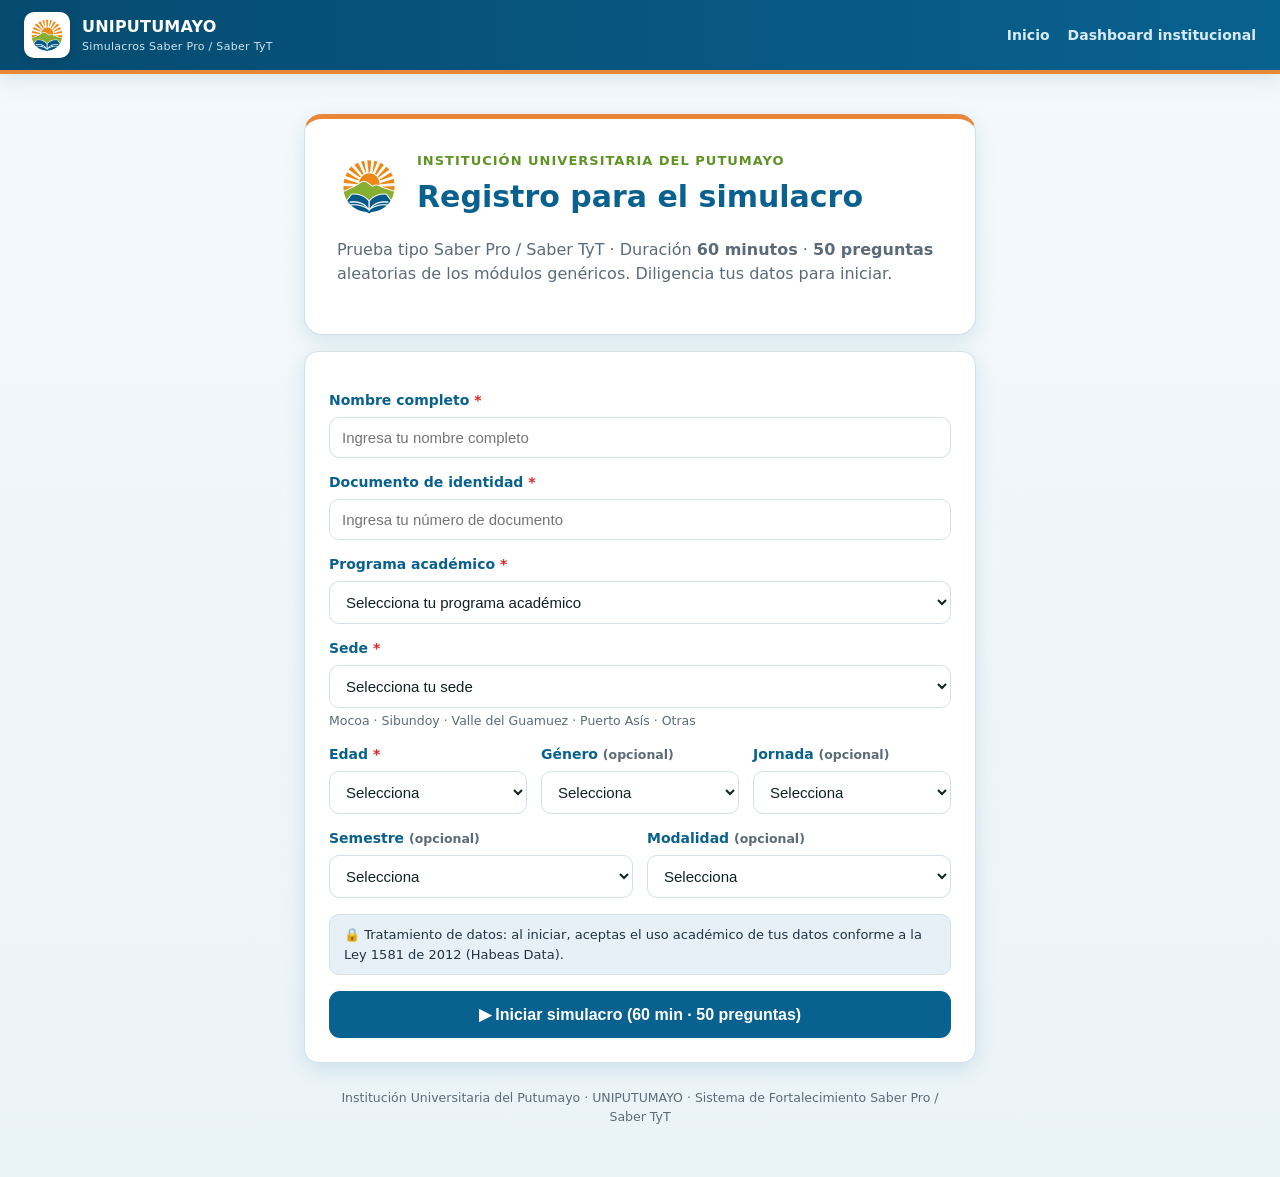
<file: index.html>
<!DOCTYPE html>
<html lang="es">
<head>
<meta charset="UTF-8">
<meta name="viewport" content="width=device-width, initial-scale=1.0">
<title>Simulacro Saber Pro / Saber TyT · UNIPUTUMAYO</title>
<link rel="icon" type="image/png" href="assets/img/favicon.png">
<link rel="stylesheet" href="assets/css/styles.css">
</head>
<body>
<div class="topbar">
  <div class="brand">
    <span class="logo"><img src="assets/img/logo.png" alt="Logo UNIPUTUMAYO"></span>
    <span class="txt">UNIPUTUMAYO<small>Simulacros Saber Pro / Saber TyT</small></span>
  </div>
  <div class="nav"><a href="index.html">Inicio</a><a href="dashboard.html">Dashboard institucional</a></div>
</div>

<div class="container-narrow">
  <div class="hero mt16">
    <div class="logo-hero">
      <img src="assets/img/logo.png" alt="Logo UNIPUTUMAYO">
      <div>
        <div class="kicker">Institución Universitaria del Putumayo</div>
        <h1 style="margin:.1em 0">Registro para el simulacro</h1>
      </div>
    </div>
    <p>Prueba tipo Saber Pro / Saber TyT · Duración <b>60 minutos</b> · <b>50 preguntas</b> aleatorias de los módulos genéricos. Diligencia tus datos para iniciar.</p>
  </div>

  <form id="form" class="card mt16" novalidate>
    <div class="field" id="f_nombre">
      <label class="req" for="nombre">Nombre completo</label>
      <input id="nombre" name="nombre" type="text" placeholder="Ingresa tu nombre completo" autocomplete="off">
      <div class="err">Ingresa tu nombre completo (solo letras).</div>
    </div>

    <div class="field" id="f_doc">
      <label class="req" for="documento">Documento de identidad</label>
      <input id="documento" name="documento" type="text" inputmode="numeric" placeholder="Ingresa tu número de documento" autocomplete="off">
      <div class="err">Ingresa un documento válido (solo números, 5–15 dígitos).</div>
    </div>

    <div class="field" id="f_prog">
      <label class="req" for="programa">Programa académico</label>
      <select id="programa" name="programa"><option value="">Selecciona tu programa académico</option></select>
      <div class="err">Selecciona un programa.</div>
    </div>

    <div class="field" id="f_sede">
      <label class="req" for="sede">Sede</label>
      <select id="sede" name="sede"><option value="">Selecciona tu sede</option></select>
      <div class="hint">Mocoa · Sibundoy · Valle del Guamuez · Puerto Asís · Otras</div>
      <div class="err">Selecciona una sede.</div>
    </div>

    <div class="grid-3">
      <div class="field" id="f_edad">
        <label class="req" for="edad">Edad</label>
        <select id="edad" name="edad"><option value="">Selecciona</option></select>
        <div class="err">Selecciona un rango.</div>
      </div>
      <div>
        <label for="genero">Género <span class="hint">(opcional)</span></label>
        <select id="genero" name="genero"><option value="">Selecciona</option></select>
      </div>
      <div>
        <label for="jornada">Jornada <span class="hint">(opcional)</span></label>
        <select id="jornada" name="jornada"><option value="">Selecciona</option></select>
      </div>
    </div>

    <div class="grid-2">
      <div>
        <label for="semestre">Semestre <span class="hint">(opcional)</span></label>
        <select id="semestre" name="semestre"><option value="">Selecciona</option></select>
      </div>
      <div>
        <label for="modalidad">Modalidad <span class="hint">(opcional)</span></label>
        <select id="modalidad" name="modalidad"><option value="">Selecciona</option></select>
      </div>
    </div>

    <div class="pill-note mt16">🔒 Tratamiento de datos: al iniciar, aceptas el uso académico de tus datos conforme a la Ley 1581 de 2012 (Habeas Data).</div>

    <div class="btn-row mt16">
      <button type="submit" class="btn lg block">▶ Iniciar simulacro (60 min · 50 preguntas)</button>
    </div>
  </form>

  <div class="footer">Institución Universitaria del Putumayo · UNIPUTUMAYO · Sistema de Fortalecimiento Saber Pro / Saber TyT</div>
</div>

<script src="assets/js/preguntas.js"></script>
<script src="assets/js/app.js"></script>
<script src="assets/js/config.js"></script>
<script src="assets/js/api.js"></script>
<script>
(function(){
  const C = window.CATALOGOS;
  // Rellena un select con lista simple
  const fill=(id,arr)=>{ const s=document.getElementById(id); arr.forEach(v=>{ const o=document.createElement("option"); o.value=v; o.textContent=v; s.appendChild(o); }); };
  // Rellena el select de programas soportando grupos (optgroup) o lista simple
  const fillProgramas=(id,data)=>{
    const s=document.getElementById(id);
    if(Array.isArray(data) && data.length && typeof data[0]==="object" && data[0].grupo){
      data.forEach(g=>{
        const og=document.createElement("optgroup"); og.label=g.grupo;
        g.items.forEach(v=>{ const o=document.createElement("option"); o.value=v; o.textContent=v; og.appendChild(o); });
        s.appendChild(og);
      });
    } else {
      fill(id, data);
    }
  };
  fillProgramas("programa",C.programas);
  fill("sede",C.sedes); fill("edad",C.edades);
  fill("genero",C.generos); fill("jornada",C.jornadas); fill("semestre",C.semestres); fill("modalidad",C.modalidades);

  const form=document.getElementById("form");
  const nombre=document.getElementById("nombre"), doc=document.getElementById("documento");
  doc.addEventListener("input",()=>{ doc.value=doc.value.replace(/\D/g,"").slice(0,15); });
  nombre.addEventListener("input",()=>{ nombre.value=nombre.value.replace(/[^\p{L}\s'.-]/gu,""); });

  function invalid(id,cond){ const f=document.getElementById(id); f.classList.toggle("invalid",cond); return cond; }

  form.addEventListener("submit",function(e){
    e.preventDefault();
    let bad=false;
    bad = invalid("f_nombre", nombre.value.trim().length<3) || bad;
    bad = invalid("f_doc", !/^\d{5,15}$/.test(doc.value.trim())) || bad;
    bad = invalid("f_prog", !document.getElementById("programa").value) || bad;
    bad = invalid("f_sede", !document.getElementById("sede").value) || bad;
    bad = invalid("f_edad", !document.getElementById("edad").value) || bad;
    if(bad){ document.querySelector(".invalid")?.scrollIntoView({behavior:"smooth",block:"center"}); return; }

    const estudiante = {
      nombre:nombre.value.trim(), documento:doc.value.trim(),
      programa:document.getElementById("programa").value, sede:document.getElementById("sede").value,
      edad:document.getElementById("edad").value, genero:document.getElementById("genero").value,
      jornada:document.getElementById("jornada").value, semestre:document.getElementById("semestre").value,
      modalidad:document.getElementById("modalidad").value
    };
    const preguntas = APP.seleccionarPreguntas(APP.NUM_PREGUNTAS);
    const sesion = {
      id: APP.uid(), estudiante,
      preguntasIds: preguntas.map(q=>q.id),
      respuestas: {}, marcadas: {},
      inicio: Date.now(),
      finTs: Date.now() + APP.DURACION_MIN*60*1000,
      actual: 0, entregado:false
    };
    APP.setSesion(sesion);
    window.location.href="simulacro.html";
  });
})();
</script>
</body>
</html>
</file>
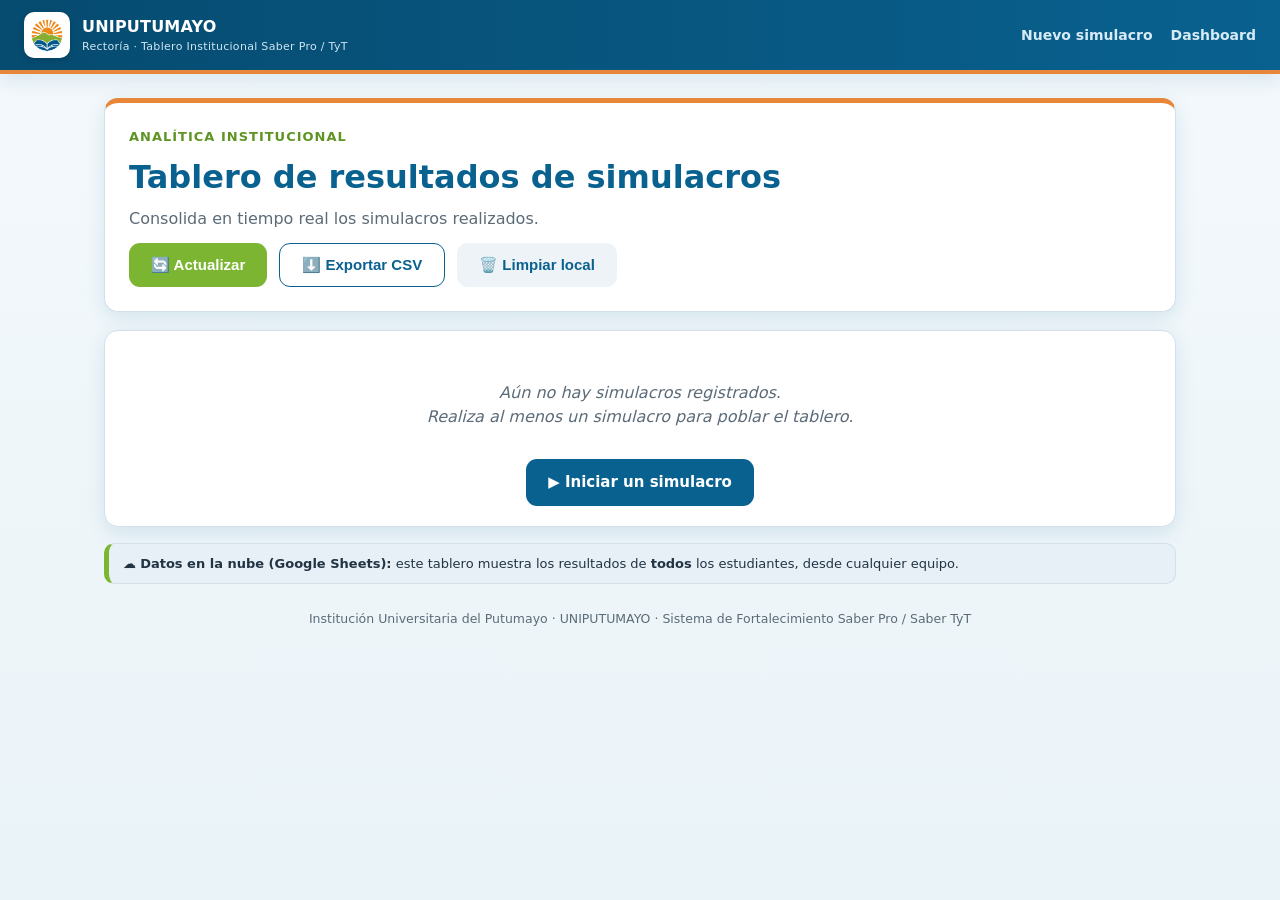
<file: dashboard.html>
<!DOCTYPE html>
<html lang="es">
<head>
<meta charset="UTF-8">
<meta name="viewport" content="width=device-width, initial-scale=1.0">
<title>Dashboard institucional · UNIPUTUMAYO</title>
<link rel="icon" type="image/png" href="assets/img/favicon.png">
<link rel="stylesheet" href="assets/css/styles.css">
</head>
<body>
<div class="topbar">
  <div class="brand">
    <span class="logo"><img src="assets/img/logo.png" alt="Logo UNIPUTUMAYO"></span>
    <span class="txt">UNIPUTUMAYO<small>Rectoría · Tablero Institucional Saber Pro / TyT</small></span>
  </div>
  <div class="nav"><a href="index.html">Nuevo simulacro</a><a href="dashboard.html">Dashboard</a></div>
</div>

<div class="container">
  <div class="card" style="display:flex;justify-content:space-between;align-items:center;flex-wrap:wrap;gap:12px;border-top:5px solid var(--sol)">
    <div>
      <div class="kicker">Analítica institucional</div>
      <h1 style="margin:.2em 0;color:#09618F">Tablero de resultados de simulacros</h1>
      <p style="color:#5B6B78;margin:0">Consolida en tiempo real los simulacros realizados.</p>
    </div>
    <div class="btn-row">
      <button class="btn verde" id="btnRefrescar">🔄 Actualizar</button>
      <button class="btn ghost" id="btnExport">⬇️ Exportar CSV</button>
      <button class="btn grey" id="btnClear">🗑️ Limpiar local</button>
    </div>
  </div>

  <div id="content"></div>

  <div class="footer">Institución Universitaria del Putumayo · UNIPUTUMAYO · Sistema de Fortalecimiento Saber Pro / Saber TyT</div>
</div>

<script src="assets/js/app.js"></script>
<script src="assets/js/config.js"></script>
<script src="assets/js/api.js"></script>
<script>
(async function(){
  const el=id=>document.getElementById(id);
  const content = el("content");

  content.innerHTML = '<div class="panel"><div class="empty">⏳ Cargando resultados'
    + (API.enabled() ? ' desde Google Sheets…' : ' (modo local)…') + '</div></div>';

  let data = [];
  try{ data = await API.listarResultados(); }catch(e){ data = APP.getResultados(); }

  const fuente = API.enabled()
    ? '<div class="pill-note" style="margin-top:16px;border-left:5px solid var(--verde)">☁️ <b>Datos en la nube (Google Sheets):</b> este tablero muestra los resultados de <b>todos</b> los estudiantes, desde cualquier equipo.</div>'
    : '<div class="pill-note" style="margin-top:16px;border-left:5px solid var(--sol)">💾 <b>Modo local:</b> se muestran solo los simulacros hechos en este navegador.</div>';

  if(!data.length){
    content.innerHTML='<div class="panel"><div class="empty">Aún no hay simulacros registrados.<br>Realiza al menos un simulacro para poblar el tablero.</div>'
      +'<div class="center"><a class="btn" href="index.html">▶ Iniciar un simulacro</a></div></div>' + fuente;
    setupButtons(data); return;
  }

  const n=data.length;
  const promGlobal = Math.round(data.reduce((s,r)=>s+r.global,0)/n*10)/10;
  const nivel=p=> p>=80?"Avanzado": p>=60?"Satisfactorio": p>=40?"Mínimo":"Inicial";
  const nivelCount={Avanzado:0,Satisfactorio:0,"Mínimo":0,Inicial:0};
  data.forEach(r=> nivelCount[nivel(r.global)]++);

  const sede={}, prog={}, modAcc={};
  data.forEach(r=>{
    (sede[r.estudiante.sede]=sede[r.estudiante.sede]||{n:0,sum:0}); sede[r.estudiante.sede].n++; sede[r.estudiante.sede].sum+=r.global;
    (prog[r.estudiante.programa]=prog[r.estudiante.programa]||{n:0,sum:0}); prog[r.estudiante.programa].n++; prog[r.estudiante.programa].sum+=r.global;
    for(const m in r.porModulo){ const o=r.porModulo[m]; (modAcc[m]=modAcc[m]||{ok:0,total:0}); modAcc[m].ok+=o.ok; modAcc[m].total+=o.total; }
  });
  const modPc={}; for(const m in modAcc){ modPc[m]=Math.round(modAcc[m].ok/modAcc[m].total*100); }
  const bestMod = Object.entries(modPc).sort((a,b)=>b[1]-a[1])[0];
  const worstMod = Object.entries(modPc).sort((a,b)=>a[1]-b[1])[0];

  const kpis=`<div class="dash-grid" style="margin-top:18px">
    <div class="stat"><div class="t">Simulacros realizados</div><div class="n">${n}</div><div class="s">Estudiantes evaluados</div></div>
    <div class="stat"><div class="t">Promedio global</div><div class="n">${promGlobal}%</div><div class="s">Nivel: ${nivel(promGlobal)}</div></div>
    <div class="stat"><div class="t">Mejor módulo</div><div class="n">${bestMod?bestMod[1]+'%':'—'}</div><div class="s">${bestMod?bestMod[0]:''}</div></div>
    <div class="stat"><div class="t">Módulo con más brecha</div><div class="n">${worstMod?worstMod[1]+'%':'—'}</div><div class="s">${worstMod?worstMod[0]:''}</div></div>
  </div>`;

  function barList(obj, isPromedio){
    const keys=Object.keys(obj);
    if(!keys.length) return '<div class="empty">Sin datos</div>';
    let html="";
    keys.sort((a,b)=> (isPromedio? (obj[b].sum/obj[b].n)-(obj[a].sum/obj[a].n) : obj[b]-obj[a]));
    keys.forEach(k=>{
      const val = isPromedio? Math.round(obj[k].sum/obj[k].n) : obj[k];
      const extra = isPromedio? ` <span style="color:#5B6B78;font-weight:400">(${obj[k].n})</span>`:"";
      html+=`<div class="bar-row"><div class="name">${APP.escape(k)}${extra}</div><div class="bar"><i style="width:${val}%"></i></div><div class="pc">${val}%</div></div>`;
    });
    return html;
  }

  function donut(counts,total){
    const colors={Avanzado:"#2E9E4F",Satisfactorio:"#7CB532","Mínimo":"#E8873A",Inicial:"#5B6B78"};
    let acc=0; const R=60,C=2*Math.PI*R; let segs="";
    for(const k of ["Avanzado","Satisfactorio","Mínimo","Inicial"]){
      const frac=total? counts[k]/total:0; const len=frac*C;
      if(len>0){ segs+=`<circle r="${R}" cx="90" cy="90" fill="transparent" stroke="${colors[k]}" stroke-width="26" stroke-dasharray="${len} ${C-len}" stroke-dashoffset="${-acc}" transform="rotate(-90 90 90)"></circle>`; }
      acc+=len;
    }
    let leg=""; for(const k in colors){ leg+=`<div style="display:flex;align-items:center;gap:8px;margin:4px 0;font-size:13px"><span style="width:12px;height:12px;border-radius:3px;background:${colors[k]};display:inline-block"></span>${k}: <b>${counts[k]}</b></div>`; }
    return `<div style="display:flex;align-items:center;gap:20px;flex-wrap:wrap"><svg width="180" height="180" viewBox="0 0 180 180">${segs}<text x="90" y="86" text-anchor="middle" font-size="26" font-weight="800" fill="#09618F">${total}</text><text x="90" y="106" text-anchor="middle" font-size="11" fill="#5B6B78">estudiantes</text></svg><div>${leg}</div></div>`;
  }

  function radar(modPc){
    const labels=["Lectura Crítica","Razonamiento Cuantitativo","Competencias Ciudadanas","Comunicación Escrita","Inglés"];
    const vals=labels.map(l=> modPc[l]!=null?modPc[l]:0);
    const cx=140,cy=130,R=95, n=labels.length;
    const pt=(i,r)=>{ const a=-Math.PI/2 + i*2*Math.PI/n; return [cx+r*Math.cos(a), cy+r*Math.sin(a)]; };
    let grid=""; [0.25,0.5,0.75,1].forEach(f=>{ let p=""; for(let i=0;i<n;i++){ const [x,y]=pt(i,R*f); p+=(i?"L":"M")+x.toFixed(1)+" "+y.toFixed(1)+" "; } grid+=`<path d="${p}Z" fill="none" stroke="#DDE7EF"/>`; });
    let axes=""; for(let i=0;i<n;i++){ const [x,y]=pt(i,R); axes+=`<line x1="${cx}" y1="${cy}" x2="${x.toFixed(1)}" y2="${y.toFixed(1)}" stroke="#DDE7EF"/>`; }
    let poly=""; vals.forEach((v,i)=>{ const [x,y]=pt(i,R*v/100); poly+=(i?"L":"M")+x.toFixed(1)+" "+y.toFixed(1)+" "; });
    let dots=""; vals.forEach((v,i)=>{ const [x,y]=pt(i,R*v/100); dots+=`<circle cx="${x.toFixed(1)}" cy="${y.toFixed(1)}" r="3.5" fill="#09618F"/>`; });
    let labs=""; labels.forEach((l,i)=>{ const [x,y]=pt(i,R+18); const anchor= Math.abs(x-cx)<10?"middle":(x>cx?"start":"end"); labs+=`<text x="${x.toFixed(1)}" y="${y.toFixed(1)}" font-size="10.5" fill="#334" text-anchor="${anchor}">${l.length>16?l.split(' ')[0]:l}</text>`; });
    return `<svg width="280" height="270" viewBox="0 0 280 270">${grid}${axes}<path d="${poly}Z" fill="rgba(124,181,50,.28)" stroke="#7CB532" stroke-width="2"/>${dots}${labs}</svg>`;
  }

  function tablaSede(sede,data){
    let rows=""; const orden=["Mocoa","Sibundoy","Valle del Guamuez","Puerto Asís","Otras"];
    Object.keys(sede).sort((a,b)=>orden.indexOf(a)-orden.indexOf(b)).forEach(s=>{
      const o=sede[s]; const prom=Math.round(o.sum/o.n); const pct=Math.round(o.n/data.length*100);
      rows+=`<tr><td><b>${APP.escape(s)}</b></td><td>${o.n}</td><td>${pct}%</td><td>${prom}%</td><td>${nivel(prom)}</td></tr>`;
    });
    return `<table class="tbl"><thead><tr><th>Sede</th><th>Estudiantes</th><th>Participación</th><th>Promedio</th><th>Nivel</th></tr></thead><tbody>${rows}</tbody></table>`;
  }

  content.innerHTML = kpis
    + `<div class="two-col">
         <div class="panel"><h2>Participación por sede</h2>${barList(sede,true)}</div>
         <div class="panel"><h2>Desempeño promedio por programa</h2>${barList(prog,true)}</div>
       </div>`
    + `<div class="two-col">
         <div class="panel"><h2>Niveles de desempeño</h2>${donut(nivelCount,n)}
            <div class="pill-note" style="margin-top:10px">Escala: Avanzado ≥80% · Satisfactorio 60–79% · Mínimo 40–59% · Inicial &lt;40%.</div></div>
         <div class="panel"><h2>Ranking de competencias (módulos)</h2>
            <div style="display:flex;gap:16px;flex-wrap:wrap;align-items:center">
              <div>${radar(modPc)}</div>
              <div style="flex:1;min-width:200px">${barList(modPc,false)}</div>
            </div></div>
       </div>`
    + `<div class="panel"><h2>Resumen por sede</h2>${tablaSede(sede,data)}</div>`
    + `<div class="two-col">
         <div class="panel"><h2>Fortalezas</h2><ul class="clean">${Object.entries(modPc).sort((a,b)=>b[1]-a[1]).slice(0,2).map(([m,v])=>`<li><b>${APP.escape(m)}</b>: ${v}% de acierto.</li>`).join("")}</ul></div>
         <div class="panel"><h2>Brechas a priorizar</h2><ul class="clean">${Object.entries(modPc).sort((a,b)=>a[1]-b[1]).slice(0,2).map(([m,v])=>`<li><b>${APP.escape(m)}</b>: ${v}% de acierto — reforzar con cursos y simulacros.</li>`).join("")}</ul></div>
       </div>`
    + fuente;

  setupButtons(data);

  function setupButtons(data){
    const rb=el("btnRefrescar"); if(rb) rb.addEventListener("click",()=>location.reload());
    el("btnClear").addEventListener("click",()=>{ if(confirm("¿Borrar el respaldo LOCAL de este navegador?\n\n(No afecta los datos guardados en Google Sheets.)")){ APP.clearResultados(); location.reload(); } });
    el("btnExport").addEventListener("click",()=>{
      if(!data.length){ alert("No hay datos para exportar."); return; }
      const cab=["id","fecha","nombre","documento","programa","sede","edad","genero","jornada","semestre","modalidad","global","correctas","totalPreguntas","duracionSeg"];
      const modNames=["Lectura Crítica","Razonamiento Cuantitativo","Competencias Ciudadanas","Comunicación Escrita","Inglés"];
      const head=cab.concat(modNames.map(m=>"pct_"+m.replace(/\s/g,"_")));
      const rows=data.map(r=>{
        const e=r.estudiante;
        const base=[r.id,r.fecha,e.nombre,e.documento,e.programa,e.sede,e.edad,e.genero,e.jornada,e.semestre,e.modalidad,r.global,r.correctas,r.totalPreguntas,r.duracionSeg];
        const mm=modNames.map(m=> r.porModulo[m]? Math.round(r.porModulo[m].ok/r.porModulo[m].total*100):"");
        return base.concat(mm).map(v=>{ v=String(v==null?"":v); return /[",\n;]/.test(v)?'"'+v.replace(/"/g,'""')+'"':v; }).join(",");
      });
      const csv="\ufeff"+head.join(",")+"\n"+rows.join("\n");
      const blob=new Blob([csv],{type:"text/csv;charset=utf-8"});
      const a=document.createElement("a"); a.href=URL.createObjectURL(blob); a.download="resultados_simulacros.csv"; a.click();
    });
  }
})();
</script>
</body>
</html>
</file>
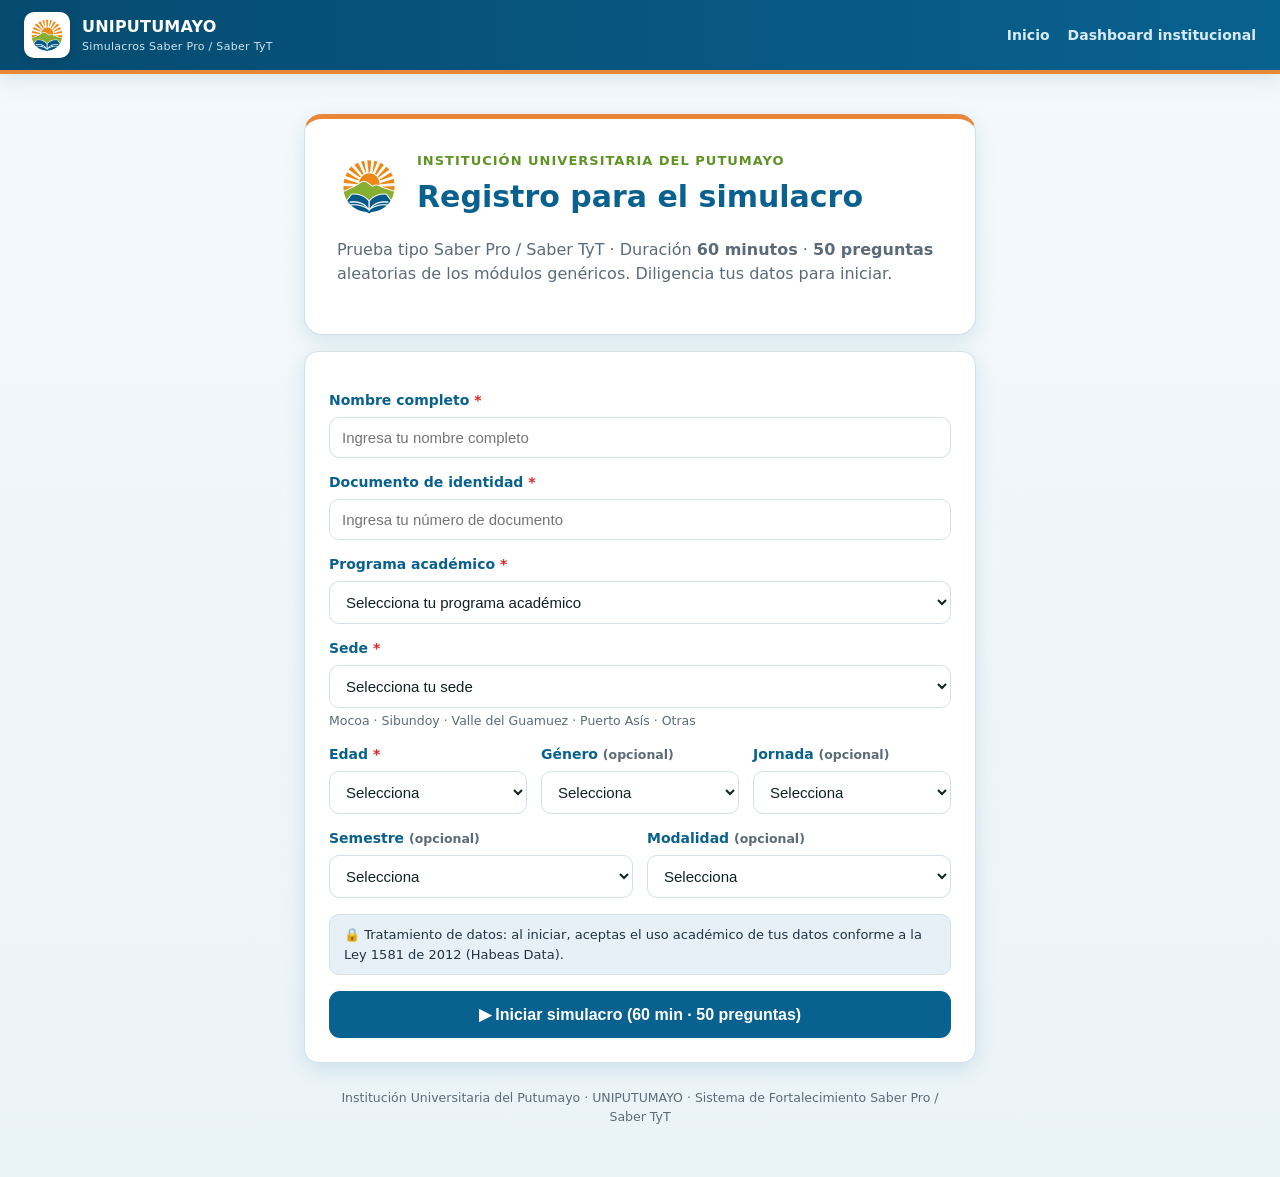
<file: resultados.html>
<!DOCTYPE html>
<html lang="es">
<head>
<meta charset="UTF-8">
<meta name="viewport" content="width=device-width, initial-scale=1.0">
<title>Resultados del simulacro · UNIPUTUMAYO</title>
<link rel="icon" type="image/png" href="assets/img/favicon.png">
<link rel="stylesheet" href="assets/css/styles.css">
</head>
<body>
<div class="topbar">
  <div class="brand">
    <span class="logo"><img src="assets/img/logo.png" alt="Logo UNIPUTUMAYO"></span>
    <span class="txt">UNIPUTUMAYO<small>Resultados del simulacro</small></span>
  </div>
  <div class="nav"><a href="index.html">Nuevo simulacro</a><a href="dashboard.html">Dashboard institucional</a></div>
</div>

<div class="container">
  <div class="card result-hero">
    <div id="alertTiempo"></div>
    <img src="assets/img/logo.png" alt="Logo UNIPUTUMAYO" style="width:56px;height:56px;object-fit:contain">
    <div class="kicker">Resultado del estudiante</div>
    <h1 style="color:#09618F;margin:.2em 0" id="hName">—</h1>
    <p style="color:#5B6B78" id="hMeta">—</p>
    <div class="score-ring" id="ring">
      <div class="inner"><div><div class="val" id="scoreVal">0%</div><div class="lbl">Puntaje global</div></div></div>
    </div>
    <div class="kpis">
      <div class="kpi"><div class="n" id="kCorr">0</div><div class="t">Respuestas correctas</div></div>
      <div class="kpi"><div class="n" id="kTot">0</div><div class="t">Preguntas totales</div></div>
      <div class="kpi"><div class="n" id="kNivel">—</div><div class="t">Nivel de desempeño</div></div>
      <div class="kpi"><div class="n" id="kTime">0:00</div><div class="t">Tiempo empleado</div></div>
    </div>
  </div>

  <div class="panel"><h2>Puntaje por módulo</h2><div id="modBars"></div></div>
  <div class="panel"><h2>Recomendaciones de mejora</h2><ul class="list-reco" id="reco"></ul></div>
  <div class="panel">
    <h2>Revisión de respuestas</h2>
    <div style="margin-bottom:10px"><button class="btn ghost" id="btnToggle">Mostrar/ocultar detalle</button></div>
    <div id="review" style="display:none"></div>
  </div>

  <div class="btn-row" style="margin:18px 0">
    <a class="btn" href="index.html">▶ Realizar otro simulacro</a>
    <a class="btn verde" href="dashboard.html">📊 Ver dashboard institucional</a>
    <button class="btn grey" id="btnPrint">🖨️ Imprimir / Guardar PDF</button>
  </div>

  <div class="footer">Institución Universitaria del Putumayo · UNIPUTUMAYO · Sistema de Fortalecimiento Saber Pro / Saber TyT</div>
</div>

<script src="assets/js/app.js"></script>
<script>
(function(){
  const r = JSON.parse(localStorage.getItem("sp_ultimo_resultado")||"null");
  if(!r){ window.location.href="index.html"; return; }
  const el=id=>document.getElementById(id);
  function nivel(p){ if(p>=80) return ["Avanzado","green"]; if(p>=60) return ["Satisfactorio","verde"]; if(p>=40) return ["Mínimo","amber"]; return ["Inicial","grey"]; }

  el("hName").textContent = r.estudiante.nombre;
  el("hMeta").textContent = r.estudiante.programa + " · Sede " + r.estudiante.sede + " · " + new Date(r.fecha).toLocaleString("es-CO");
  el("scoreVal").textContent = r.global + "%";
  el("ring").style.setProperty("--pct", r.global + "%");
  el("kCorr").textContent = r.correctas;
  el("kTot").textContent = r.totalPreguntas;
  el("kNivel").textContent = nivel(r.global)[0];
  el("kTime").textContent = APP.fmtTime(r.duracionSeg);

  if(r.porTiempo){ el("alertTiempo").innerHTML='<div class="pill-note" style="border-left:5px solid var(--sol);margin-bottom:10px">⏰ El tiempo se agotó: la prueba fue entregada automáticamente.</div>'; }

  const orden=["Lectura Crítica","Razonamiento Cuantitativo","Competencias Ciudadanas","Comunicación Escrita","Inglés"];
  const mods=Object.keys(r.porModulo).sort((a,b)=>orden.indexOf(a)-orden.indexOf(b));
  const cont=el("modBars");
  mods.forEach(m=>{
    const o=r.porModulo[m]; const pc=Math.round(o.ok/o.total*100);
    const div=document.createElement("div"); div.className="bar-row";
    div.innerHTML='<div class="name">'+APP.escape(m)+'</div><div class="bar"><i style="width:'+pc+'%"></i></div><div class="pc">'+pc+'%</div>';
    cont.appendChild(div);
  });

  const ranking=mods.map(m=>({m,pc:r.porModulo[m].ok/r.porModulo[m].total})).sort((a,b)=>a.pc-b.pc);
  const reco=el("reco");
  const consejos={
    "Razonamiento Cuantitativo":"Refuerza proporciones, porcentajes sucesivos, lectura de gráficos y modelación. Practica estimando antes de calcular.",
    "Lectura Crítica":"Trabaja identificación de tesis, inferencia y función de conectores. Lee la pregunta antes del texto para ganar tiempo.",
    "Competencias Ciudadanas":"Repasa Constitución, mecanismos de protección (tutela, acción popular) y valoración de argumentos.",
    "Comunicación Escrita":"Practica planeación (tesis clara), cohesión con conectores y corrección de redundancias.",
    "Inglés":"Refuerza present simple, condicionales, voz pasiva, 'since/for' y comprensión de idea principal e inferencia."
  };
  ranking.slice(0,3).forEach(x=>{
    const pc=Math.round(x.pc*100);
    const li=document.createElement("li");
    li.innerHTML="<b>"+APP.escape(x.m)+" ("+pc+"%):</b> "+APP.escape(consejos[x.m]||"Refuerza los contenidos de este módulo.");
    reco.appendChild(li);
  });
  if(r.global>=80){ const li=document.createElement("li"); li.style.borderLeftColor="var(--green)"; li.innerHTML="🎉 <b>¡Excelente desempeño!</b> Mantén la práctica con simulacros periódicos."; reco.prepend(li); }

  const rev=el("review"); const letras=["A","B","C","D"];
  r.detalle.forEach((d,i)=>{
    const item=document.createElement("div");
    item.className="review-item "+(d.ok?"correct":"wrong");
    let ops="";
    d.opciones.forEach((op,idx)=>{
      const L=letras[idx];
      let tag="";
      if(L===d.correcta) tag=' <span class="tag-correct">✓ correcta</span>';
      if(d.marcada===L && !d.ok) tag+=' <span class="tag-wrong">✗ tu respuesta</span>';
      ops+='<div style="margin:2px 0"><b>'+L+'.</b> '+APP.escape(op)+tag+'</div>';
    });
    const tu = d.marcada? ("Tu respuesta: "+d.marcada) : "Sin responder";
    item.innerHTML='<div style="display:flex;justify-content:space-between;gap:10px;flex-wrap:wrap">'
      +'<b>'+(i+1)+'. '+APP.escape(d.modulo)+'</b>'
      +'<span class="badge '+(d.ok?"green":"amber")+'">'+(d.ok?"Correcta":"Incorrecta")+'</span></div>'
      +(d.estimulo?'<div class="stimulus">'+APP.escape(d.estimulo)+'</div>':"")
      +'<div style="margin:8px 0">'+APP.escape(d.enunciado)+'</div>'+ops
      +'<div style="margin-top:6px;color:#5B6B78;font-size:13px">'+tu+' · '+APP.escape(d.competencia)+' · '+APP.escape(d.dificultad)+'</div>'
      +'<div style="margin-top:6px;background:#F2F8Fb;border-left:4px solid #09618F;border-radius:8px;padding:8px 12px;font-size:14px"><b>Explicación:</b> '+APP.escape(d.explicacion)+'</div>';
    rev.appendChild(item);
  });

  el("btnToggle").addEventListener("click",()=>{ rev.style.display = rev.style.display==="none"?"block":"none"; });
  el("btnPrint").addEventListener("click",()=>window.print());
})();
</script>
</body>
</html>
</file>
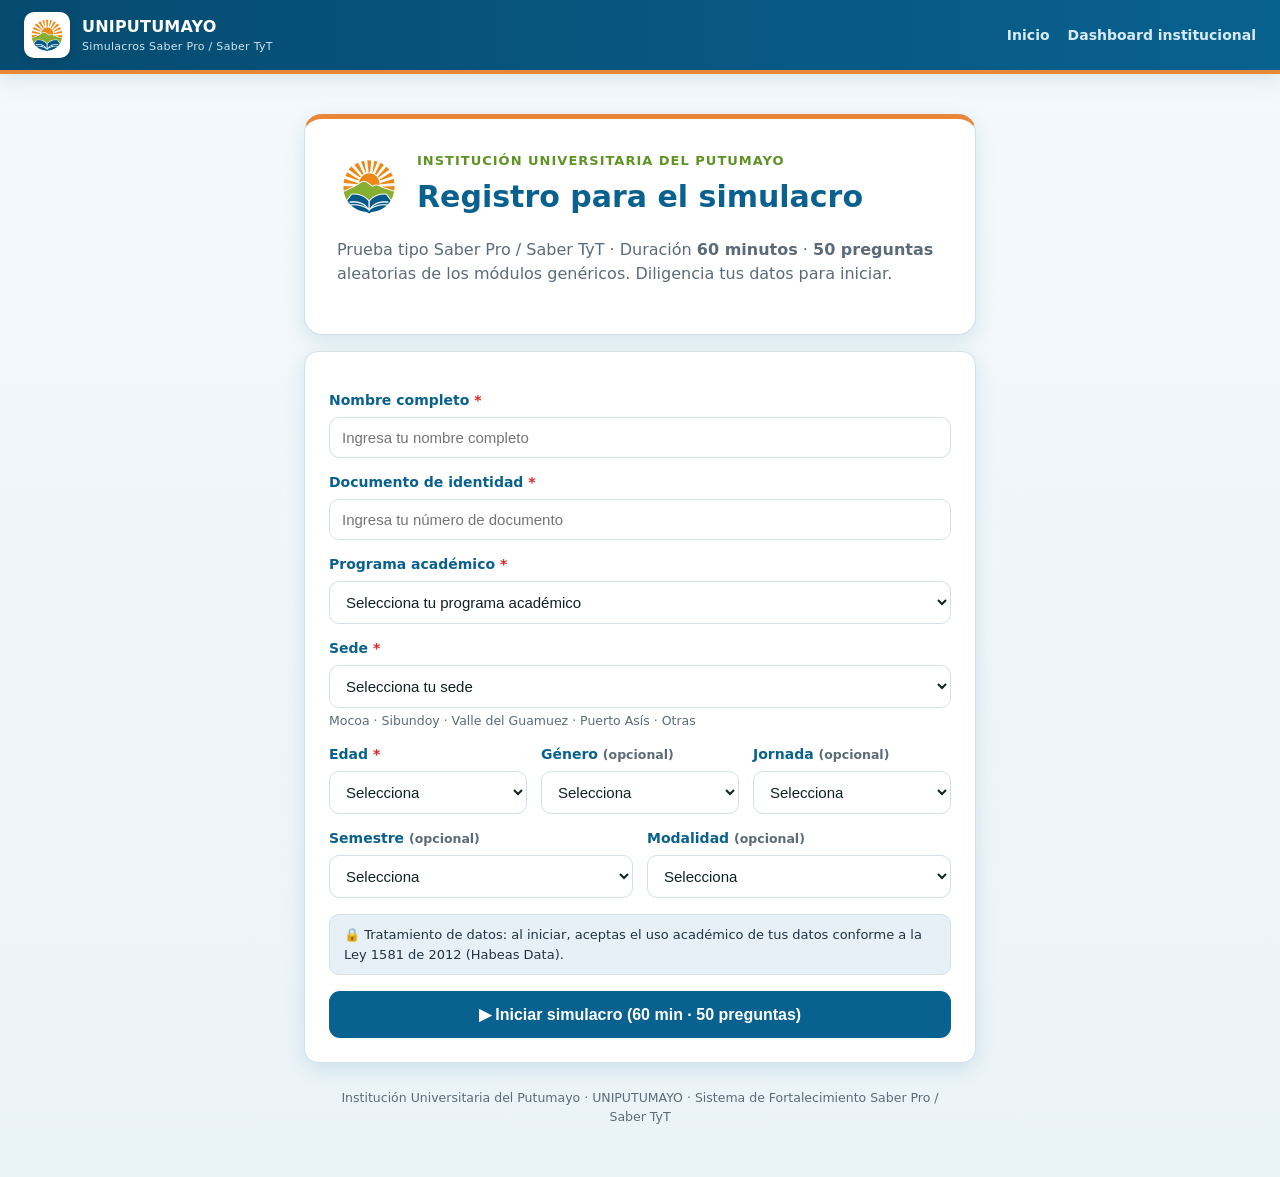
<file: simulacro.html>
<!DOCTYPE html>
<html lang="es">
<head>
<meta charset="UTF-8">
<meta name="viewport" content="width=device-width, initial-scale=1.0">
<title>Simulacro en curso · UNIPUTUMAYO</title>
<link rel="icon" type="image/png" href="assets/img/favicon.png">
<link rel="stylesheet" href="assets/css/styles.css">
</head>
<body>
<div class="exam-top">
  <div class="brand">
    <span class="logo"><img src="assets/img/logo.png" alt="Logo UNIPUTUMAYO"></span>
    <span>UNIPUTUMAYO · Simulacro Saber Pro / TyT</span>
  </div>
  <div class="timer" id="timer"><span class="lbl">Tiempo restante</span><span id="clock">60:00</span></div>
  <div class="student" style="color:#fff;text-align:right;font-size:14px">
    <b id="stName">Estudiante</b><span id="stMeta"></span>
  </div>
</div>

<div class="container">
  <div class="exam-wrap">
    <aside class="nav-panel">
      <h3>Navegador de preguntas</h3>
      <div class="legend">
        <span><i class="dot cur"></i> Actual</span>
        <span><i class="dot ok"></i> Respondida</span>
        <span><i class="dot mark"></i> Marcada para revisión</span>
        <span><i class="dot off"></i> Sin responder</span>
      </div>
      <div class="qgrid" id="qgrid"></div>
      <hr class="hr">
      <button class="btn verde block" id="btnEntregar">Entregar y ver resultados</button>
    </aside>

    <section class="q-panel">
      <div class="q-meta">
        <div>
          <div class="q-module" id="qModule">Módulo</div>
          <div style="color:#5B6B78;font-size:13px" id="qCount">Pregunta 1 de 50</div>
        </div>
        <button class="btn ghost" id="btnMarcar">🚩 Marcar para revisión</button>
      </div>

      <div id="qStimulusBox"></div>
      <div class="q-stem" id="qStem"></div>
      <div class="options" id="qOptions"></div>

      <div class="q-actions">
        <button class="btn grey" id="btnPrev">← Anterior</button>
        <div style="flex:1"></div>
        <button class="btn" id="btnNext">Siguiente →</button>
      </div>

      <div class="progress-row">
        <span>Progreso del examen</span>
        <span id="progText">0 de 50 respondidas</span>
      </div>
      <div class="progress"><i id="progBar"></i></div>
    </section>
  </div>
</div>

<script src="assets/js/preguntas.js"></script>
<script src="assets/js/app.js"></script>
<script src="assets/js/config.js"></script>
<script src="assets/js/api.js"></script>
<script>
(function(){
  const sesion = APP.getSesion();
  if(!sesion || sesion.entregado){ window.location.href="index.html"; return; }

  const byId = Object.fromEntries(window.BANCO_PREGUNTAS.map(q=>[q.id,q]));
  const preguntas = sesion.preguntasIds.map(id=>byId[id]).filter(Boolean);
  const N = preguntas.length;

  document.getElementById("stName").textContent = sesion.estudiante.nombre;
  document.getElementById("stMeta").textContent = sesion.estudiante.programa + " · " + sesion.estudiante.sede;

  const el = id=>document.getElementById(id);
  const clock=el("clock"), timer=el("timer");
  const qgrid=el("qgrid");

  for(let i=0;i<N;i++){
    const b=document.createElement("button");
    b.className="qbtn"; b.textContent=i+1; b.dataset.i=i;
    b.addEventListener("click",()=>{ sesion.actual=i; render(); });
    qgrid.appendChild(b);
  }

  function estadoBtn(i){
    const b=qgrid.children[i]; b.className="qbtn";
    const id=preguntas[i].id;
    if(i===sesion.actual){ b.classList.add("cur"); }
    else if(sesion.marcadas[id]){ b.classList.add("mark"); }
    else if(sesion.respuestas[id]!=null){ b.classList.add("ok"); }
    else { b.classList.add("off"); }
  }
  function refreshGrid(){ for(let i=0;i<N;i++) estadoBtn(i); }

  function render(){
    const i=sesion.actual, q=preguntas[i], id=q.id;
    el("qModule").textContent = q.modulo;
    el("qCount").textContent = "Pregunta "+(i+1)+" de "+N;
    el("qStimulusBox").innerHTML = q.estimulo ? '<div class="stimulus">'+APP.escape(q.estimulo)+'</div>' : "";
    el("qStem").textContent = q.enunciado;
    const cont=el("qOptions"); cont.innerHTML="";
    const letras=["A","B","C","D"];
    q.opciones.forEach((op,idx)=>{
      const sel = sesion.respuestas[id]===idx;
      const d=document.createElement("label");
      d.className="opt"+(sel?" sel":"");
      d.innerHTML='<span class="k">'+letras[idx]+'</span><span>'+APP.escape(op)+'</span>';
      d.addEventListener("click",()=>{ sesion.respuestas[id]=idx; APP.setSesion(sesion); render(); });
      cont.appendChild(d);
    });
    el("btnMarcar").innerHTML = sesion.marcadas[id] ? "🚩 Quitar marca" : "🚩 Marcar para revisión";
    el("btnMarcar").classList.toggle("sol", !!sesion.marcadas[id]);
    el("btnPrev").disabled = (i===0);
    el("btnNext").textContent = (i===N-1) ? "Ir a entrega ✓" : "Siguiente →";
    const resp=Object.keys(sesion.respuestas).length;
    el("progText").textContent = resp+" de "+N+" respondidas";
    el("progBar").style.width = Math.round(resp/N*100)+"%";
    refreshGrid();
    APP.setSesion(sesion);
  }

  el("btnMarcar").addEventListener("click",()=>{ const id=preguntas[sesion.actual].id; sesion.marcadas[id]=!sesion.marcadas[id]; render(); });
  el("btnPrev").addEventListener("click",()=>{ if(sesion.actual>0){ sesion.actual--; render(); } });
  el("btnNext").addEventListener("click",()=>{ if(sesion.actual<N-1){ sesion.actual++; render(); } else { entregar(false); } });
  el("btnEntregar").addEventListener("click",()=>{ const r=Object.keys(sesion.respuestas).length; if(confirm("¿Entregar el simulacro?\n\nRespondidas: "+r+" de "+N+".\nEsta acción finaliza la prueba.")) entregar(false); });

  let timerInt=null;
  function tick(){
    const restante=Math.round((sesion.finTs-Date.now())/1000);
    clock.textContent=APP.fmtTime(restante);
    timer.classList.toggle("warn", restante<=300 && restante>60);
    timer.classList.toggle("danger", restante<=60);
    if(restante<=0){ clearInterval(timerInt); entregar(true); }
  }
  timerInt=setInterval(tick,1000); tick();

  function entregar(porTiempo){
    if(sesion.entregado) return;
    clearInterval(timerInt);
    sesion.entregado=true; sesion.finReal=Date.now(); sesion.porTiempo=!!porTiempo;

    const letras=["A","B","C","D"];
    let correctas=0; const porModulo={}; const detalle=[];
    preguntas.forEach(q=>{
      const marc=sesion.respuestas[q.id];
      const ok = marc===q.correcta;
      if(ok) correctas++;
      if(!porModulo[q.modulo]) porModulo[q.modulo]={total:0,ok:0};
      porModulo[q.modulo].total++; if(ok) porModulo[q.modulo].ok++;
      detalle.push({ id:q.id, modulo:q.modulo, competencia:q.competencia, dificultad:q.dificultad,
        enunciado:q.enunciado, estimulo:q.estimulo||"", opciones:q.opciones,
        marcada:(marc==null?null:letras[marc]), correcta:letras[q.correcta], ok, explicacion:q.explicacion });
    });
    const global = Math.round(correctas/N*1000)/10;
    const dur = Math.round((sesion.finReal-sesion.inicio)/1000);

    const resultado = {
      id: sesion.id, fecha: new Date().toISOString(),
      estudiante: sesion.estudiante,
      totalPreguntas:N, correctas, global,
      porModulo, detalle, duracionSeg:dur, porTiempo:!!porTiempo
    };
    try{ API.guardarResultado(resultado); }catch(e){ APP.addResultado(resultado); localStorage.setItem("sp_ultimo_resultado", JSON.stringify(resultado)); }
    APP.clearSesion();
    window.location.href="resultados.html";
  }

  window.addEventListener("beforeunload",function(e){ if(!sesion.entregado){ e.preventDefault(); e.returnValue=""; } });

  render();
})();
</script>
</body>
</html>
</file>
<file: assets/css/styles.css>
/* ===== Plataforma Saber Pro / TyT — UNIPUTUMAYO =====
   Colores institucionales: azul #09618F, verde #7CB532, sol #E8873A */
:root{
  --azul:#09618F; --azul-osc:#064B70; --azul-2:#0B72A8;
  --verde:#7CB532; --verde-osc:#5F9424;
  --sol:#E8873A; --sol-2:#F2A25A;
  --light:#E6F0F6; --light2:#F2F8Fb; --grey:#5B6B78; --line:#D3E0EA;
  --green:#2E9E4F; --amber:#D97706; --red:#DC2626; --white:#fff;
  --ok:#7CB532; --mark:#E8873A; --cur:#09618F; --off:#E6ECF1;
  --shadow:0 6px 20px rgba(9,97,143,.12); --radius:14px;
}
*{box-sizing:border-box}
html,body{margin:0;padding:0}
body{font-family:'Segoe UI',system-ui,-apple-system,Arial,sans-serif;color:#12222c;
  background:linear-gradient(180deg,#f4f9fc 0%,#eaf3f8 100%);min-height:100vh;line-height:1.5}
a{color:var(--azul);text-decoration:none}
.container{max-width:1120px;margin:0 auto;padding:24px}
.container-narrow{max-width:720px;margin:0 auto;padding:24px}

.topbar{background:linear-gradient(90deg,var(--azul-osc),var(--azul));color:#fff;
  display:flex;align-items:center;justify-content:space-between;padding:12px 24px;box-shadow:var(--shadow);
  border-bottom:4px solid var(--sol)}
.topbar .brand{display:flex;align-items:center;gap:12px;font-weight:700;letter-spacing:.2px}
.topbar .brand .logo{width:46px;height:46px;border-radius:10px;background:#fff;padding:4px;
  display:grid;place-items:center;box-shadow:0 2px 6px rgba(0,0,0,.15)}
.topbar .brand .logo img{width:100%;height:100%;object-fit:contain;display:block}
.topbar .brand .txt small{display:block;font-weight:500;font-size:11px;color:#cfe6f2;letter-spacing:.3px}
.topbar .nav a{color:#d6ebf5;margin-left:18px;font-weight:600;font-size:14px}
.topbar .nav a:hover{color:#fff}
.topbar .student{font-size:14px;text-align:right}
.topbar .student b{display:block}

.card{background:#fff;border:1px solid var(--line);border-radius:var(--radius);padding:24px;box-shadow:var(--shadow)}
.card + .card{margin-top:20px}
.hero{background:#fff;border-radius:18px;padding:32px;box-shadow:var(--shadow);border:1px solid var(--line);border-top:5px solid var(--sol)}
.hero h1{color:var(--azul);margin:.2em 0;font-size:30px}
.hero p{color:var(--grey);font-size:16px}
.hero .logo-hero{display:flex;align-items:center;gap:16px;margin-bottom:8px}
.hero .logo-hero img{width:64px;height:64px;object-fit:contain}
.kicker{color:var(--verde-osc);font-weight:700;letter-spacing:1px;text-transform:uppercase;font-size:13px}

label{display:block;font-weight:600;color:var(--azul);margin:14px 0 6px;font-size:14px}
.req::after{content:" *";color:var(--red)}
input,select{width:100%;padding:11px 12px;border:1px solid var(--line);border-radius:10px;font-size:15px;background:#fff;color:#122;transition:.15s}
input:focus,select:focus{outline:none;border-color:var(--azul);box-shadow:0 0 0 3px rgba(9,97,143,.15)}
.grid-2{display:grid;grid-template-columns:1fr 1fr;gap:14px}
.grid-3{display:grid;grid-template-columns:1fr 1fr 1fr;gap:14px}
.hint{color:var(--grey);font-size:12.5px;margin-top:4px}
.err{color:var(--red);font-size:12.5px;margin-top:4px;display:none}
.field.invalid input,.field.invalid select{border-color:var(--red)}
.field.invalid .err{display:block}

.btn{display:inline-flex;align-items:center;gap:8px;justify-content:center;cursor:pointer;border:none;background:var(--azul);color:#fff;font-weight:700;font-size:15px;padding:12px 22px;border-radius:11px;transition:.15s}
.btn:hover{background:var(--azul-2)}
.btn.block{width:100%}
.btn.lg{font-size:16px;padding:14px 26px}
.btn.ghost{background:#fff;color:var(--azul);border:1.5px solid var(--azul)}
.btn.ghost:hover{background:var(--light)}
.btn.verde{background:var(--verde)} .btn.verde:hover{background:var(--verde-osc)}
.btn.sol{background:var(--sol)} .btn.sol:hover{background:#d9772c}
.btn.grey{background:#eef3f7;color:var(--azul)} .btn.grey:hover{background:#e2eaf1}
.btn:disabled{opacity:.5;cursor:not-allowed}
.btn-row{display:flex;gap:12px;flex-wrap:wrap}

.badge{display:inline-block;padding:3px 10px;border-radius:999px;font-size:12px;font-weight:700}
.badge.azul{background:var(--light);color:var(--azul)}
.badge.verde{background:#eaf5db;color:var(--verde-osc)}
.badge.amber{background:#fdf0dd;color:var(--amber)}
.badge.green{background:#e4f6ea;color:var(--green)}
.badge.grey{background:#eef2f7;color:var(--grey)}

.exam-top{position:sticky;top:0;z-index:20;background:linear-gradient(90deg,var(--azul-osc),var(--azul));color:#fff;display:flex;align-items:center;justify-content:space-between;padding:10px 22px;box-shadow:var(--shadow);border-bottom:4px solid var(--sol)}
.exam-top .brand{display:flex;align-items:center;gap:10px;color:#fff;font-weight:700}
.exam-top .brand .logo{width:40px;height:40px;border-radius:9px;background:#fff;padding:3px;display:grid;place-items:center}
.exam-top .brand .logo img{width:100%;height:100%;object-fit:contain}
.timer{display:flex;align-items:center;gap:10px;font-weight:800;font-size:26px;letter-spacing:1px}
.timer .lbl{font-size:12px;font-weight:600;opacity:.85;letter-spacing:.5px}
.timer.warn{color:#FFD166} .timer.danger{color:#FF8A8A;animation:pulse 1s infinite}
@keyframes pulse{50%{opacity:.55}}
.exam-wrap{display:grid;grid-template-columns:260px 1fr;gap:22px;margin-top:22px}
@media(max-width:900px){.exam-wrap{grid-template-columns:1fr}}
.nav-panel{background:#fff;border:1px solid var(--line);border-radius:var(--radius);padding:18px;box-shadow:var(--shadow);align-self:start;position:sticky;top:74px}
.nav-panel h3{margin:.1em 0 .6em;color:var(--azul);font-size:15px}
.legend{display:flex;flex-direction:column;gap:6px;font-size:12.5px;color:#333;margin-bottom:12px}
.legend span{display:inline-flex;align-items:center;gap:8px}
.dot{width:14px;height:14px;border-radius:4px;display:inline-block;border:1px solid #c9d3e0}
.dot.cur{background:var(--cur)} .dot.ok{background:var(--ok)} .dot.mark{background:var(--mark)} .dot.off{background:var(--off)}
.qgrid{display:grid;grid-template-columns:repeat(5,1fr);gap:8px;max-height:360px;overflow:auto;padding-right:2px}
.qbtn{aspect-ratio:1;border:1px solid var(--line);border-radius:9px;background:var(--off);color:#334;font-weight:700;cursor:pointer;font-size:13px;transition:.12s}
.qbtn:hover{transform:translateY(-1px)}
.qbtn.ok{background:var(--ok);color:#fff;border-color:var(--ok)}
.qbtn.mark{background:var(--mark);color:#fff;border-color:var(--mark)}
.qbtn.cur{background:var(--cur);color:#fff;border-color:var(--cur);box-shadow:0 0 0 3px rgba(9,97,143,.25)}
.q-panel{background:#fff;border:1px solid var(--line);border-radius:var(--radius);padding:26px;box-shadow:var(--shadow)}
.q-meta{display:flex;justify-content:space-between;align-items:center;gap:10px;flex-wrap:wrap;margin-bottom:10px}
.q-module{color:var(--azul);font-weight:700;font-size:14px}
.q-stem{font-size:18px;color:#0b1c33;margin:14px 0}
.stimulus{background:var(--light2);border-left:5px solid var(--verde);border-radius:10px;padding:14px 16px;margin:12px 0;font-style:italic;color:#233}
.options{display:flex;flex-direction:column;gap:10px;margin-top:6px}
.opt{display:flex;align-items:flex-start;gap:12px;border:1.5px solid var(--line);border-radius:12px;padding:13px 15px;cursor:pointer;transition:.12s;background:#fff}
.opt:hover{border-color:var(--azul);background:var(--light2)}
.opt.sel{border-color:var(--azul);background:var(--light);box-shadow:0 0 0 3px rgba(9,97,143,.12)}
.opt .k{font-weight:800;color:var(--azul);min-width:20px}
.opt input{display:none}
.q-actions{display:flex;justify-content:space-between;gap:12px;margin-top:22px;flex-wrap:wrap}
.progress{height:12px;background:#e7eef4;border-radius:999px;overflow:hidden;margin-top:6px}
.progress > i{display:block;height:100%;background:linear-gradient(90deg,var(--azul),var(--verde));width:0%}
.progress-row{display:flex;justify-content:space-between;font-size:13px;color:var(--grey);margin-top:16px}

.result-hero{text-align:center;padding:30px}
.score-ring{width:180px;height:180px;border-radius:50%;margin:10px auto;display:grid;place-items:center;background:conic-gradient(var(--verde) var(--pct,0%), #e7eef4 0);}
.score-ring .inner{width:140px;height:140px;border-radius:50%;background:#fff;display:grid;place-items:center;box-shadow:inset 0 0 0 1px var(--line)}
.score-ring .val{font-size:40px;font-weight:800;color:var(--azul);line-height:1}
.score-ring .lbl{font-size:12px;color:var(--grey)}
.kpis{display:grid;grid-template-columns:repeat(4,1fr);gap:14px;margin-top:6px}
@media(max-width:760px){.kpis{grid-template-columns:1fr 1fr}}
.kpi{background:#fff;border:1px solid var(--line);border-radius:12px;padding:16px;text-align:center}
.kpi .n{font-size:26px;font-weight:800;color:var(--azul)}
.kpi .t{font-size:12.5px;color:var(--grey)}
.bar-row{display:flex;align-items:center;gap:12px;margin:10px 0}
.bar-row .name{width:210px;font-size:14px;color:#223;font-weight:600}
.bar{flex:1;height:22px;background:#eef3f8;border-radius:8px;overflow:hidden}
.bar > i{display:block;height:100%;border-radius:8px;background:linear-gradient(90deg,var(--azul),var(--verde))}
.bar-row .pc{width:52px;text-align:right;font-weight:700;color:var(--azul);font-size:14px}
.review-item{border:1px solid var(--line);border-radius:12px;padding:14px 16px;margin:10px 0}
.review-item.correct{border-left:5px solid var(--verde)}
.review-item.wrong{border-left:5px solid var(--red)}
.tag-correct{color:var(--verde-osc);font-weight:700}
.tag-wrong{color:var(--red);font-weight:700}

.dash-grid{display:grid;grid-template-columns:repeat(4,1fr);gap:16px}
@media(max-width:900px){.dash-grid{grid-template-columns:1fr 1fr}}
.stat{background:#fff;border:1px solid var(--line);border-radius:14px;padding:18px;box-shadow:var(--shadow);border-top:3px solid var(--sol)}
.stat .n{font-size:30px;font-weight:800;color:var(--azul)}
.stat .t{color:var(--grey);font-size:13px}
.stat .s{color:var(--verde-osc);font-size:12.5px;font-weight:700;margin-top:4px}
.panel{background:#fff;border:1px solid var(--line);border-radius:14px;padding:20px;box-shadow:var(--shadow);margin-top:18px}
.panel h2{color:var(--azul);font-size:18px;margin:.1em 0 .8em}
.two-col{display:grid;grid-template-columns:1fr 1fr;gap:18px}
@media(max-width:900px){.two-col{grid-template-columns:1fr}}
table.tbl{width:100%;border-collapse:collapse;font-size:14px}
table.tbl th{background:var(--azul);color:#fff;text-align:left;padding:10px 12px;font-weight:700}
table.tbl td{padding:9px 12px;border-bottom:1px solid var(--line)}
table.tbl tr:nth-child(even) td{background:var(--light2)}
.empty{color:var(--grey);text-align:center;padding:30px;font-style:italic}

.footer{text-align:center;color:var(--grey);font-size:12.5px;padding:26px}
.hr{height:1px;background:var(--line);margin:18px 0;border:0}
.center{text-align:center}
.mt8{margin-top:8px}.mt16{margin-top:16px}.mb0{margin-bottom:0}
ul.clean{margin:.4em 0;padding-left:20px} ul.clean li{margin:.25em 0}
.pill-note{background:var(--light);border:1px solid var(--line);border-radius:10px;padding:10px 14px;font-size:13px;color:#234}
.list-reco{list-style:none;padding:0;margin:0}
.list-reco li{padding:10px 14px;border:1px solid var(--line);border-left:5px solid var(--verde);border-radius:10px;margin:8px 0;background:var(--light2)}
</file>
